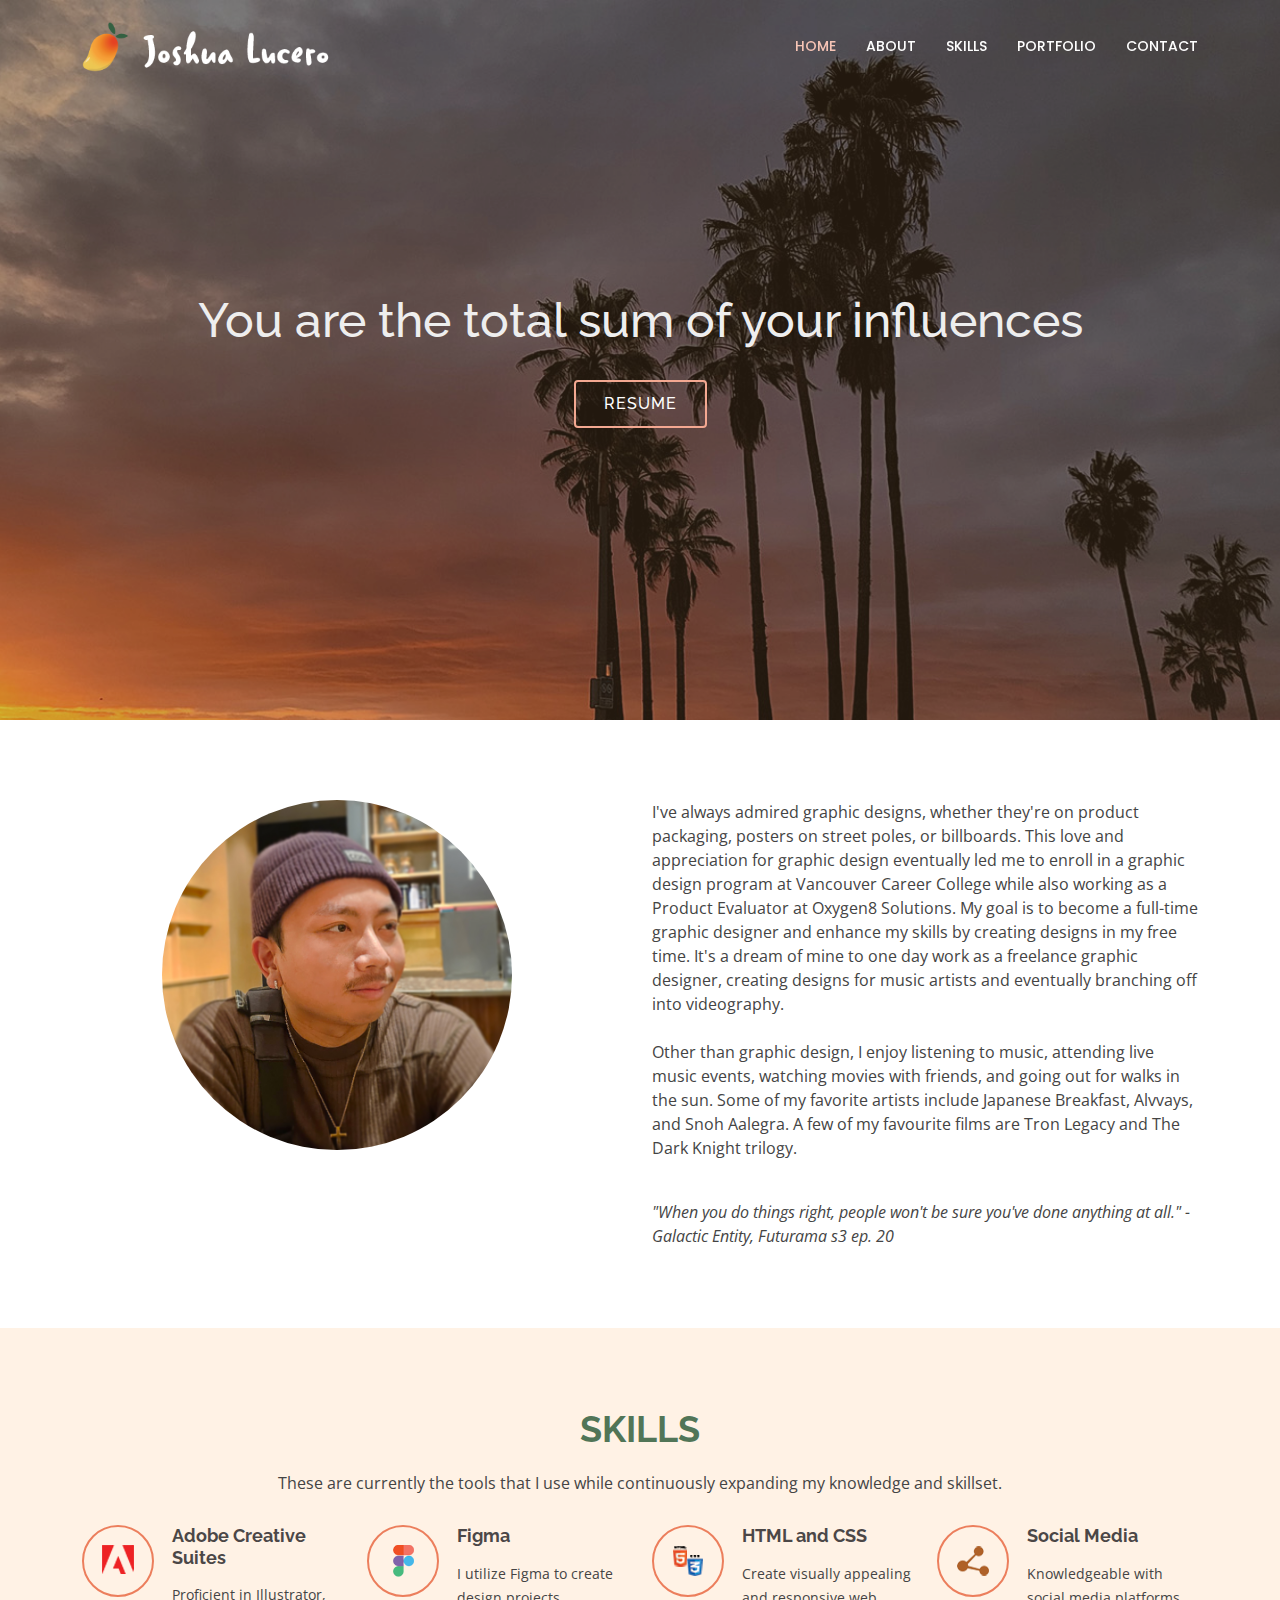
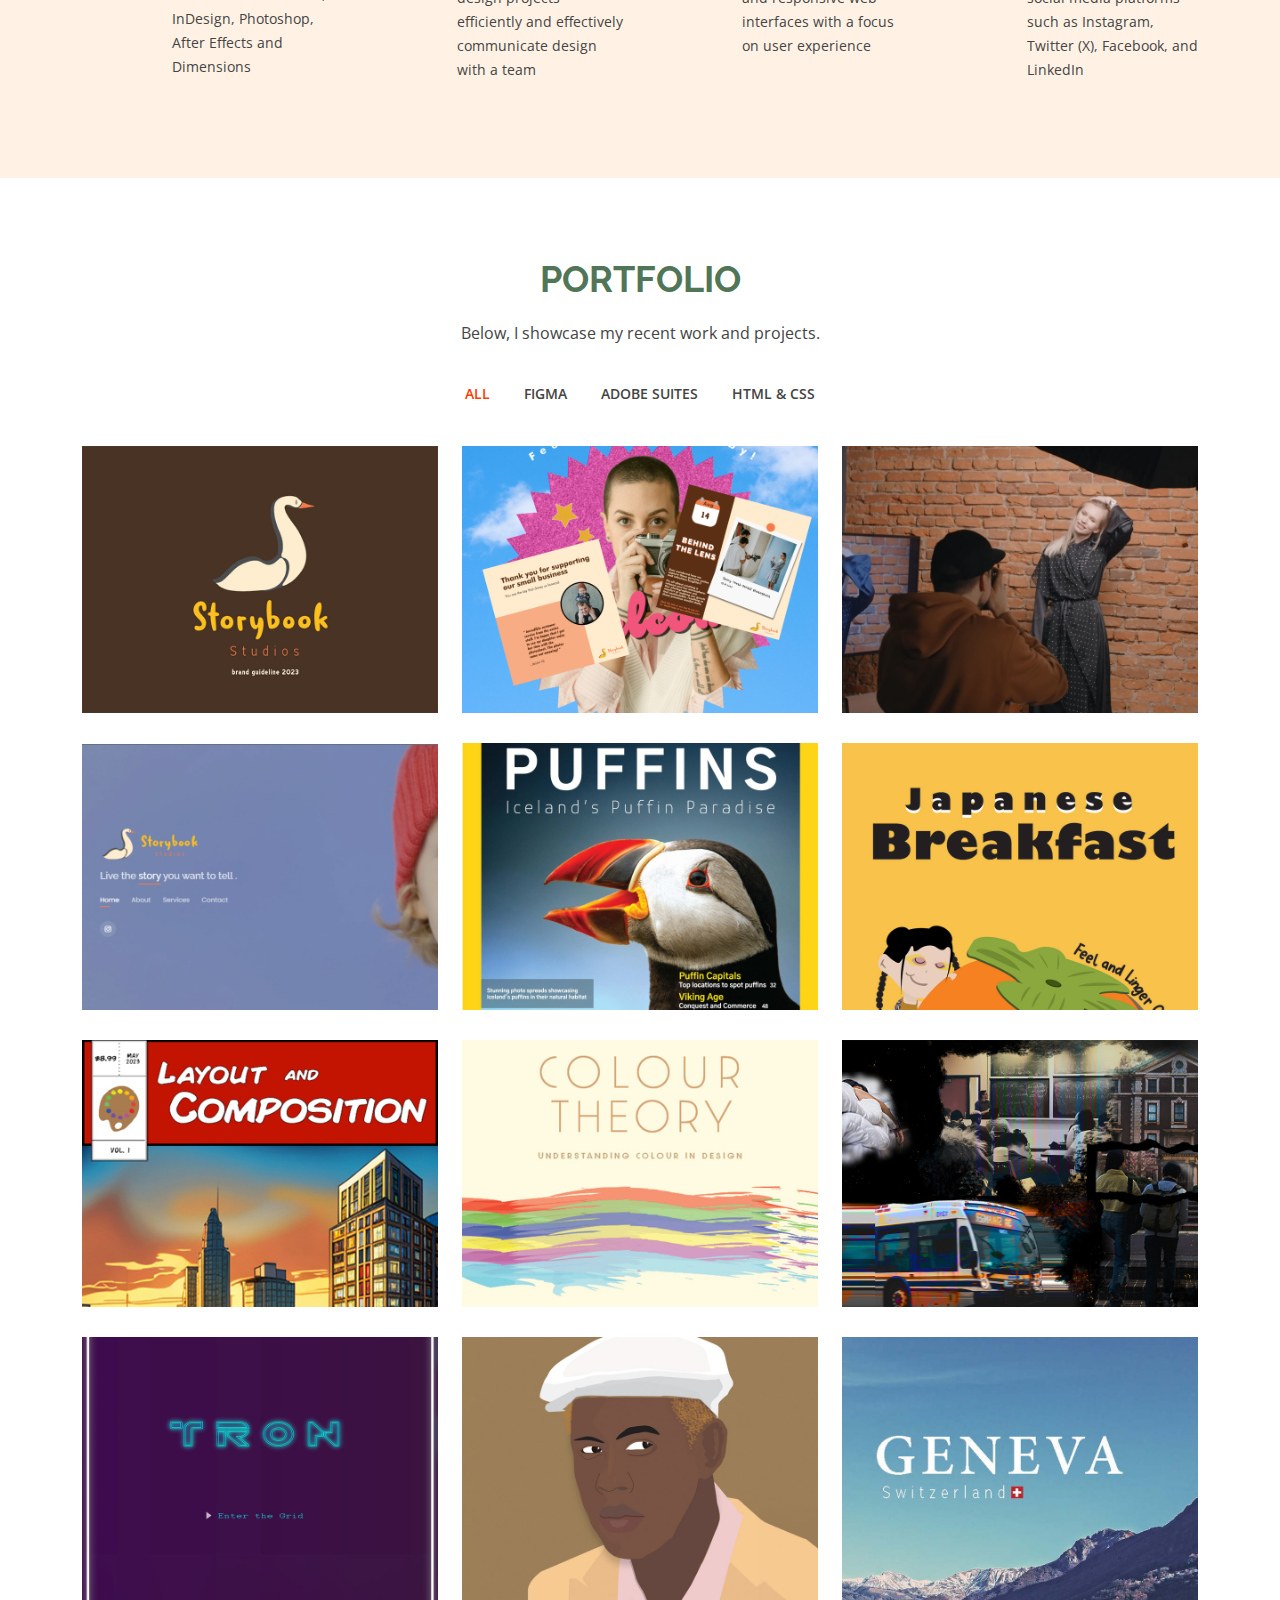
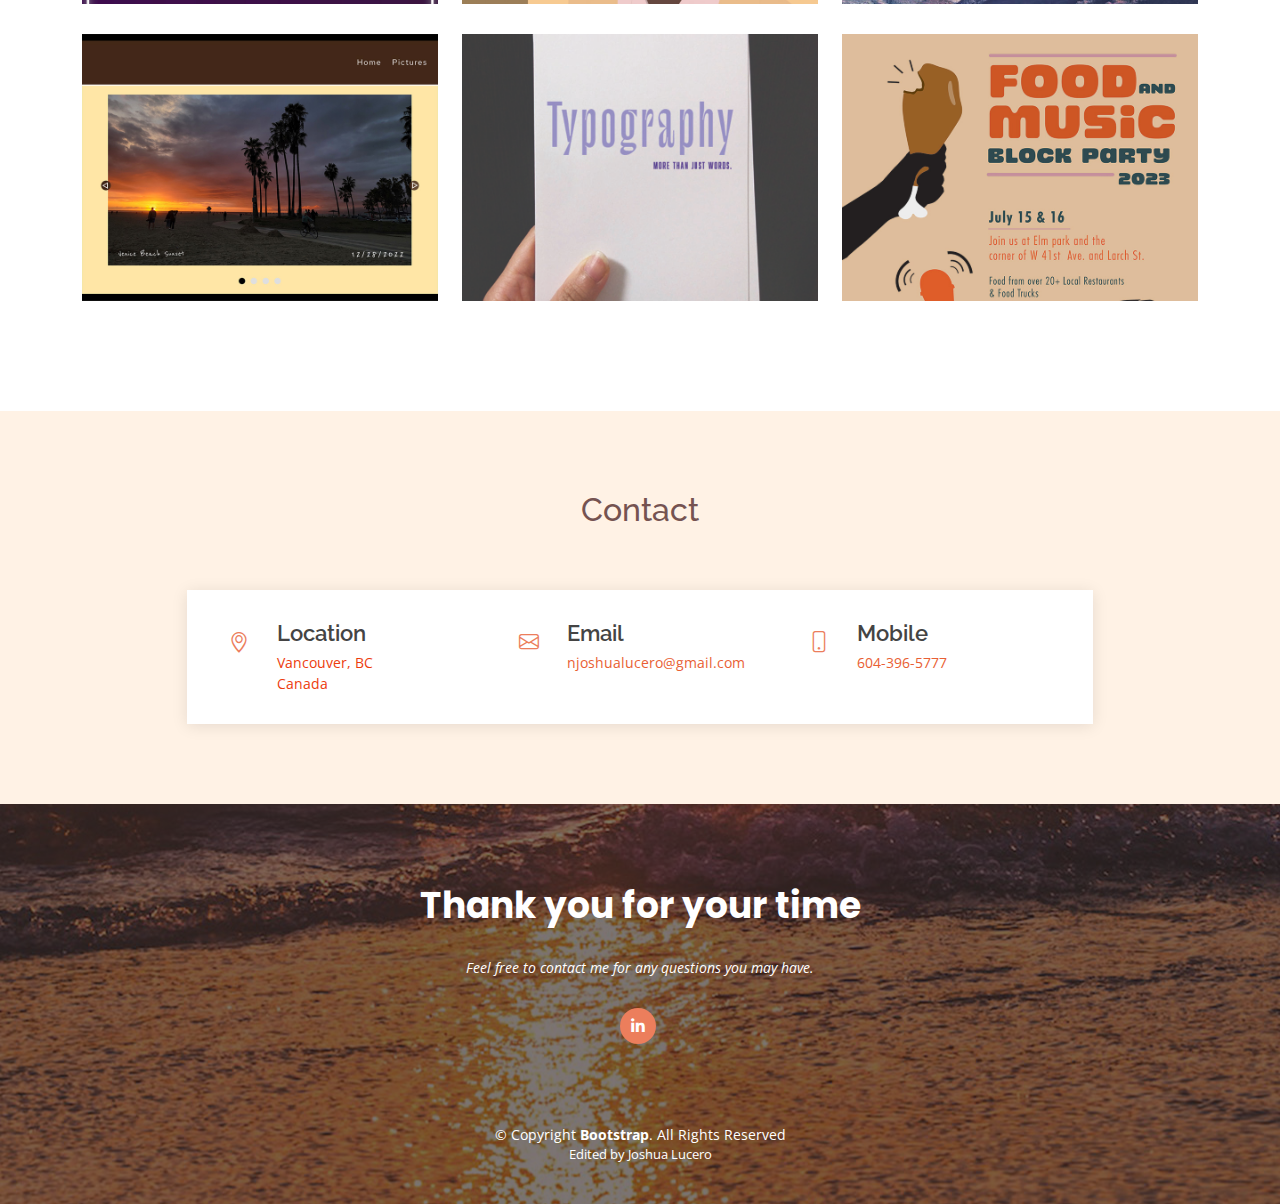
<file: index.html>
<!DOCTYPE html>
<html lang="en">

<head>
  <meta charset="utf-8">
  <meta content="width=device-width, initial-scale=1.0" name="viewport">

  <title>Joshua Lucero Website</title>
  <meta content="" name="description">
  <meta content="" name="keywords">

  <!-- Favicons -->
  <link href="assets/img/mango_favicon.png" rel="icon">
  <link href="assets/img/apple-touch-icon.png" rel="apple-touch-icon">

  <!-- Google Fonts -->
  <link
    href="https://fonts.googleapis.com/css?family=Open+Sans:300,300i,400,400i,600,600i,700,700i|Raleway:300,300i,400,400i,500,500i,600,600i,700,700i|Poppins:300,300i,400,400i,500,500i,600,600i,700,700i"
    rel="stylesheet">

  <!-- Vendor CSS Files -->
  <link href="assets/vendor/bootstrap/css/bootstrap.min.css" rel="stylesheet">
  <link href="assets/vendor/bootstrap-icons/bootstrap-icons.css" rel="stylesheet">
  <link href="assets/vendor/boxicons/css/boxicons.min.css" rel="stylesheet">
  <link href="assets/vendor/glightbox/css/glightbox.min.css" rel="stylesheet">
  <link href="assets/vendor/remixicon/remixicon.css" rel="stylesheet">
  <link href="assets/vendor/swiper/swiper-bundle.min.css" rel="stylesheet">

  <!-- Template Main CSS File -->
  <link href="assets/css/style.css" rel="stylesheet">

  <!-- =======================================================
  * Template Name: Vlava - v4.5.0
  * Template URL: https://bootstrapmade.com/vlava-free-bootstrap-one-page-template/
  * Author: BootstrapMade.com
  * License: https://bootstrapmade.com/license/
  ======================================================== -->
</head>

<body>

  <!-- ======= Header ======= -->
  <header id="header" class="fixed-top d-flex align-items-center header-transparent">
    <div class="container d-flex align-items-center justify-content-between">

      <div class="logo">
        <!-- Uncomment below if you prefer to use an image logo -->
        <a href="index.html"><img src="assets/img/joshua-logo.png" alt="" class="img-fluid"></a>

      </div>

      <nav id="navbar" class="navbar">
        <ul>
          <li><a class="nav-link scrollto active" href="#hero">Home</a></li>
          <li><a class="nav-link scrollto" href="#about">About</a></li>
          <li><a class="nav-link scrollto" href="#services">Skills</a></li>
          <li><a class="nav-link scrollto " href="#portfolio">Portfolio</a></li>
          <li><a class="nav-link scrollto" href="#contact">Contact</a></li>
        </ul>
        <i class="bi bi-list mobile-nav-toggle"></i>
      </nav><!-- .navbar -->

    </div>
  </header><!-- End Header -->

  <!-- ======= Hero Section ======= -->
  <section id="hero">
    <div class="hero-container">
      <h2>You are the total sum of your influences</h2>
      <a href="assets/img/resume.pdf" target="_blank" class="btn-get-started scrollto">RESUME</a>
    </div>
  </section><!-- End Hero -->

  <main id="main">

    <!-- ======= About Section ======= -->
    <section id="about" class="about">
      <div class="container">

        <div class="row content">
          <div class="col-lg-6">
            <div class="image col-lg-5 d-flex align-items-stretch justify-content-center justify-content-lg-start"></div>
          </div>
          <div class="col-lg-6 pt-4 pt-lg-0">
            <p>
              I've always admired graphic designs, whether they're on product packaging, posters on street poles, or
              billboards. This love and appreciation for graphic design eventually led me to enroll in a graphic design
              program at Vancouver Career College while also working as a Product Evaluator at Oxygen8 Solutions. My
              goal is to become a full-time graphic designer and enhance my skills by creating designs in my free time.
              It's a dream of mine to one day work as a freelance graphic designer, creating designs for music artists
              and eventually branching off into videography.
              <br>
              <br>
              Other than graphic design, I enjoy listening to music, attending live music events, watching movies with
              friends, and going out for walks in the sun. Some of my favorite artists include Japanese Breakfast,
              Alvvays, and Snoh Aalegra. A few of my favourite films are Tron Legacy and The Dark Knight trilogy.
            </p>
            <br>
            <p class="fst-italic">
              "When you do things right, people won't be sure you've done anything at all." - Galactic Entity, Futurama
              s3 ep. 20
            </p>
          </div>
        </div>

      </div>
    </section><!-- End About Section -->

    <!-- ======= Services Section ======= -->
    <section id="services" class="services section-bg">
      <div class="container">

        <div class="section-title">
          <h2>Skills</h2>
          <p>These are currently the tools that I use while continuously expanding my knowledge and skillset.</p>
        </div>

        <div class="row">
          <div class="col-lg-3 col-md-6 icon-box">
            <div class="icon"><img src="./assets/img/adobe.png" alt="" style="width:32px;"></div>
            <h4 class="title"><a href="">Adobe Creative Suites</a></h4>
            <p class="description">Proficient in Illustrator, InDesign, Photoshop, After Effects and Dimensions</p>
          </div>
          <div class="col-lg-3 col-md-6 icon-box">
            <div class="icon"><img src="./assets/img/figma.png" alt="" style="width:32px;"></div>
            <h4 class="title"><a href="">Figma</a></h4>
            <p class="description">I utilize Figma to create design projects efficiently and effectively communicate
              design with a team</p>
          </div>
          <div class="col-lg-3 col-md-6 icon-box">
            <div class="icon"><img src="./assets/img/html-css.png" alt="" style="width:32px;"></div>
            <h4 class="title"><a href="">HTML and CSS</a></h4>
            <p class="description">Create visually appealing and responsive web interfaces
              with a focus on user experience</p>
          </div>
          <div class="col-lg-3 col-md-6 icon-box">
            <div class="icon"><img src="./assets/img/share.png" alt="" style="width:32px;"></div>
            <h4 class="title"><a href="">Social Media</a></h4>
            <p class="description">Knowledgeable with social media platforms such as Instagram, Twitter (X), Facebook, and
              LinkedIn</p>
          </div>
          <!-- This is a comment
          <div class="col-lg-4 col-md-6 icon-box">
            <div class="icon"><i class="bi bi-brightness-high"></i></div>
            <h4 class="title"><a href="">Nemo Enim</a></h4>
            <p class="description">At vero eos et accusamus et iusto odio dignissimos ducimus qui blanditiis praesentium
              voluptatum deleniti atque</p>
          </div>
          
          <div class="col-lg-4 col-md-6 icon-box">
            <div class="icon"><i class="bi bi-calendar4-week"></i></div>
            <h4 class="title"><a href="">Eiusmod Tempor</a></h4>
            <p class="description">Et harum quidem rerum facilis est et expedita distinctio. Nam libero tempore, cum
              soluta nobis est eligendi</p>
          </div> -->
        </div>

      </div>
    </section><!-- End Services Section -->


    <!-- ======= Featured Section 
    <section id="featured" class="featured">
      <div class="container">

        <div class="row">
          <div class="col-lg-4 col-md-6 d-flex align-items-stretch mb-5 mb-lg-0">
            <div class="card">
              <img src="assets/img/featured-1.jpg" class="card-img-top" alt="...">
              <div class="card-body">
                <h5 class="card-title"><a href="">Autem sunt earum</a></h5>
                <p class="card-text">Et architecto provident deleniti facere repellat nobis iste. Id facere quia quae
                  dolores dolorem tempore</p>
                <a href="#" class="btn">Explore more</a>
              </div>
            </div>
          </div>
          <div class="col-lg-4 col-md-6 d-flex align-items-stretch mb-5 mb-lg-0">
            <div class="card">
              <img src="assets/img/featured-2.jpg" class="card-img-top" alt="...">
              <div class="card-body">
                <h5 class="card-title"><a href="">Nobis et tempore</a></h5>
                <p class="card-text">Ut quas omnis est. Non et aut tempora dignissimos similique in dignissimos. Sit
                  incidunt et odit iusto</p>
                <a href="#" class="btn">Explore more</a>
              </div>
            </div>
          </div>
          <div class="col-lg-4 col-md-6 d-flex align-items-stretch mb-5 mb-lg-0">
            <div class="card">
              <img src="assets/img/featured-3.jpg" class="card-img-top" alt="...">
              <div class="card-body">
                <h5 class="card-title"><a href="">Facere quia quae dolores</a></h5>
                <p class="card-text">Modi ut et delectus. Modi nobis saepe voluptates nostrum. Sed quod consequatur quia
                  provident dera</p>
                <a href="#" class="btn">Explore more</a>
              </div>
            </div>
          </div>
        </div>

      </div>
    </section> End Featured Section -->

    <!-- ======= Testimonials Section
    <section id="testimonials" class="testimonials">
      <div class="container position-relative">

        <div class="testimonials-slider swiper" data-aos="fade-up" data-aos-delay="100">
          <div class="swiper-wrapper">

            <div class="swiper-slide">
              <div class="testimonial-item">
                <img src="assets/img/testimonials/testimonials-1.jpg" class="testimonial-img" alt="">
                <h3>Saul Goodman</h3>
                <h4>Ceo &amp; Founder</h4>
                <p>
                  <i class="bx bxs-quote-alt-left quote-icon-left"></i>
                  Proin iaculis purus consequat sem cure digni ssim donec porttitora entum suscipit rhoncus. Accusantium
                  quam, ultricies eget id, aliquam eget nibh et. Maecen aliquam, risus at semper.
                  <i class="bx bxs-quote-alt-right quote-icon-right"></i>
                </p>
              </div>
            </div> End testimonial item 

            <div class="swiper-slide">
              <div class="testimonial-item">
                <img src="assets/img/testimonials/testimonials-2.jpg" class="testimonial-img" alt="">
                <h3>Sara Wilsson</h3>
                <h4>Designer</h4>
                <p>
                  <i class="bx bxs-quote-alt-left quote-icon-left"></i>
                  Export tempor illum tamen malis malis eram quae irure esse labore quem cillum quid cillum eram malis
                  quorum velit fore eram velit sunt aliqua noster fugiat irure amet legam anim culpa.
                  <i class="bx bxs-quote-alt-right quote-icon-right"></i>
                </p>
              </div>
            </div> End testimonial item -->

    <!-- <div class="swiper-slide">
              <div class="testimonial-item">
                <img src="assets/img/testimonials/testimonials-3.jpg" class="testimonial-img" alt="">
                <h3>Jena Karlis</h3>
                <h4>Store Owner</h4>
                <p>
                  <i class="bx bxs-quote-alt-left quote-icon-left"></i>
                  Enim nisi quem export duis labore cillum quae magna enim sint quorum nulla quem veniam duis minim
                  tempor labore quem eram duis noster aute amet eram fore quis sint minim.
                  <i class="bx bxs-quote-alt-right quote-icon-right"></i>
                </p>
              </div>
            </div> End testimonial item -->

    <!-- <div class="swiper-slide">
              <div class="testimonial-item">
                <img src="assets/img/testimonials/testimonials-4.jpg" class="testimonial-img" alt="">
                <h3>Matt Brandon</h3>
                <h4>Freelancer</h4>
                <p>
                  <i class="bx bxs-quote-alt-left quote-icon-left"></i>
                  Fugiat enim eram quae cillum dolore dolor amet nulla culpa multos export minim fugiat minim velit
                  minim dolor enim duis veniam ipsum anim magna sunt elit fore quem dolore labore illum veniam.
                  <i class="bx bxs-quote-alt-right quote-icon-right"></i>
                </p>
              </div>
            </div> End testimonial item -->

    <!-- <div class="swiper-slide">
              <div class="testimonial-item">
                <img src="assets/img/testimonials/testimonials-5.jpg" class="testimonial-img" alt="">
                <h3>John Larson</h3>
                <h4>Entrepreneur</h4>
                <p>
                  <i class="bx bxs-quote-alt-left quote-icon-left"></i>
                  Quis quorum aliqua sint quem legam fore sunt eram irure aliqua veniam tempor noster veniam enim culpa
                  labore duis sunt culpa nulla illum cillum fugiat legam esse veniam culpa fore nisi cillum quid.
                  <i class="bx bxs-quote-alt-right quote-icon-right"></i>
                </p>
              </div>
            </div> End testimonial item -->

    </div>
    <div class="swiper-pagination"></div>
    </div>

    </div>
    </section><!-- End Testimonials Section -->

    <!-- ======= Portfolio Section ======= -->
    <section id="portfolio" class="portfolio">
      <div class="container">

        <div class="section-title">
          <h2>Portfolio</h2>
          <p>Below, I showcase my recent work and projects.</p>
        </div>

        <div class="row">
          <div class="col-lg-12 d-flex justify-content-center">
            <ul id="portfolio-flters">
              <li data-filter="*" class="filter-active">All</li>
              <li data-filter=".filter-figma">Figma</li>
              <li data-filter=".filter-adobe">Adobe Suites</li>
              <li data-filter=".filter-web">HTML & CSS</li>
            </ul>
          </div>
        </div>

        <div class="row portfolio-container">

          <div class="col-lg-4 col-md-6 portfolio-item filter-figma">
            <img src="assets/img/portfolio/brand-guideline.jpg" class="img-fluid" alt="">
            <div class="portfolio-info">
              <h4>Brand Guideline</h4>
              <p>Figma</p>
              <a href="assets/img/portfolio/projects/brand-guideline.pdf" target="_blank"><i class="bx bx-plus"></i></a>

            </div>
          </div>

          <div class="col-lg-4 col-md-6 portfolio-item filter-figma">
            <img src="assets/img/portfolio/social-media-posts.jpg" class="img-fluid" alt="">
            <div class="portfolio-info">
              <h4>Social Media Posts</h4>
              <p>Figma</p>
              <a href="assets/img/portfolio/projects/social-media-posts.pdf" target="_blank"><i
                  class="bx bx-plus"></i></a>

            </div>
          </div>

          <div class="col-lg-4 col-md-6 portfolio-item filter-adobe">
            <img src="assets/img/portfolio/promo.jpg" class="img-fluid" alt="">
            <div class="portfolio-info">
              <h4>Promo Video</h4>
              <p>After Effects</p>
              <a href="assets/img/portfolio/projects/storybook-studios-promo.mp4" target="_blank"><i
                  class="bx bx-plus"></i></a>
            </div>
          </div>

          <div class="col-lg-4 col-md-6 portfolio-item filter-web">
            <img src="assets/img/portfolio/website.jpg" class="img-fluid" alt="">
            <div class="portfolio-info">
              <h4>Brand Website</h4>
              <p>HTML & CSS</p>
              <a href="https://njlucero.github.io/sbstudios/" target="_blank"><i class="bx bx-plus"></i></a>
            </div>
          </div>

          <div class="col-lg-4 col-md-6 portfolio-item filter-figma">
            <img src="assets/img/portfolio/mag-cover-thmb.jpg" class="img-fluid" alt="">
            <div class="portfolio-info">
              <h4>Magazine Cover</h4>
              <p>Figma</p>
              <a href="assets/img/portfolio/projects/mag-cover.jpg" target="_blank"><i class="bx bx-plus"></i></a>
            </div>
          </div>

          <div class="col-lg-4 col-md-6 portfolio-item filter-adobe">
            <img src="assets/img/portfolio/il-poster-thmb.jpg" class="img-fluid" alt="">
            <div class="portfolio-info">
              <h4>Event Poster</h4>
              <p>Illustrator</p>
              <a href="assets/img/portfolio/projects/JapaneseBreakfast-fullinfo.jpg" target="_blank"><i
                  class="bx bx-plus"></i></a>
            </div>
          </div>

          <div class="col-lg-4 col-md-6 portfolio-item filter-adobe">
            <img src="assets/img/portfolio/layout-comp.jpg" class="img-fluid" alt="">
            <div class="portfolio-info">
              <h4>Layout and Composition</h4>
              <p>InDesign</p>
              <a href="assets/img/portfolio/projects/layout_and_composition.pdf" target="_blank"><i
                  class="bx bx-plus"></i></a>
            </div>
          </div>

          <div class="col-lg-4 col-md-6 portfolio-item filter-adobe">
            <img src="assets/img/portfolio/colour_theory.jpg" class="img-fluid" alt="">
            <div class="portfolio-info">
              <h4>Colour Theory</h4>
              <p>InDesign</p>
              <a href="assets/img/portfolio/projects/colour_theory.pdf" target="_blank"><i class="bx bx-plus"></i></a>
            </div>
          </div>

          <div class="col-lg-4 col-md-6 portfolio-item filter-adobe">
            <img src="assets/img/portfolio/surrealism.jpg" class="img-fluid" alt="">
            <div class="portfolio-info">
              <h4>Surrealism</h4>
              <p>Photoshop</p>
              <a href="assets/img/portfolio/projects/surrealism.jpg" target="_blank"><i class="bx bx-plus"></i></a>
            </div>
          </div>

          <div class="col-lg-4 col-md-6 portfolio-item filter-adobe">
            <img src="assets/img/portfolio/short-animation.jpg" class="img-fluid" alt="">
            <div class="portfolio-info">
              <h4>Short Animation</h4>
              <p>After Effects</p>
              <a href="assets/img/portfolio/projects/Animation.mp4" target="_blank"><i class="bx bx-plus"></i></a>
            </div>
          </div>

          <div class="col-lg-4 col-md-6 portfolio-item filter-adobe">
            <img src="assets/img/portfolio/portrait.jpg" class="img-fluid" alt="">
            <div class="portfolio-info">
              <h4>Portrait</h4>
              <p>Illustrator</p>
              <a href="assets/img/portfolio/projects/portrait.jpg" target="_blank"><i class="bx bx-plus"></i></a>
            </div>
          </div>

          <div class="col-lg-4 col-md-6 portfolio-item filter-adobe">
            <img src="assets/img/portfolio/geneva-brochure.jpg" class="img-fluid" alt="">
            <div class="portfolio-info">
              <h4>Travel Brochure</h4>
              <p>InDesign</p>
              <a href="assets/img/portfolio/projects/FinalProject_Brochure.pdf" target="_blank"><i
                  class="bx bx-plus"></i></a>
            </div>
          </div>

          <div class="col-lg-4 col-md-6 portfolio-item filter-figma">
            <img src="assets/img/portfolio/carousel-figma.jpg" class="img-fluid" alt="">
            <div class="portfolio-info">
              <h4>Slideshow Prototype</h4>
              <p>Figma</p>
              <a href="https://www.figma.com/proto/d24HR48dIY5PITfrpW1NLz/'You'-Assignment?page-id=0%3A1&type=design&node-id=33-660&viewport=1471%2C374%2C0.19&t=svMGLfSJpGQlP4Lx-1&scaling=min-zoom&mode=design"
                target="_blank"><i class="bx bx-plus"></i></a>
            </div>
          </div>

          <div class="col-lg-4 col-md-6 portfolio-item filter-adobe">
            <img src="assets/img/portfolio/typography.jpg" class="img-fluid" alt="">
            <div class="portfolio-info">
              <h4>Typography</h4>
              <p>InDesign</p>
              <a href="assets/img/portfolio/projects/typography.pdf" target="_blank"><i class="bx bx-plus"></i></a>
            </div>
          </div>


          <div class="col-lg-4 col-md-6 portfolio-item filter-adobe">
            <img src="assets/img/portfolio/eventposter.jpg" class="img-fluid" alt="">
            <div class="portfolio-info">
              <h4>Advertisement</h4>
              <p>Illustrator</p>
              <a href="assets/img/portfolio/projects/eventposter.jpg" target="_blank"><i class="bx bx-plus"></i></a>
            </div>
          </div>

        </div>

      </div>
    </section><!-- End Portfolio Section -->

    <!-- ======= Team Section 
    <section id="team" class="team section-bg">
      <div class="container">

        <div class="section-title">
          <h2>Team</h2>
          <p>Sit sint consectetur velit. Quisquam quos quisquam cupiditate</p>
        </div>

        <div class="row">

          <div class="col-lg-3 col-md-6 d-flex align-items-stretch">
            <div class="member">
              <div class="member-img">
                <img src="assets/img/team/team-1.jpg" class="img-fluid" alt="">
                <div class="social">
                  <a href=""><i class="bi bi-twitter"></i></a>
                  <a href=""><i class="bi bi-facebook"></i></a>
                  <a href=""><i class="bi bi-instagram"></i></a>
                  <a href=""><i class="bi bi-linkedin"></i></a>
                </div>
              </div>
              <div class="member-info">
                <h4>Walter White</h4>
                <span>Chief Executive Officer</span>
              </div>
            </div>
          </div>

          <div class="col-lg-3 col-md-6 d-flex align-items-stretch">
            <div class="member">
              <div class="member-img">
                <img src="assets/img/team/team-2.jpg" class="img-fluid" alt="">
                <div class="social">
                  <a href=""><i class="bi bi-twitter"></i></a>
                  <a href=""><i class="bi bi-facebook"></i></a>
                  <a href=""><i class="bi bi-instagram"></i></a>
                  <a href=""><i class="bi bi-linkedin"></i></a>
                </div>
              </div>
              <div class="member-info">
                <h4>Sarah Jhonson</h4>
                <span>Product Manager</span>
              </div>
            </div>
          </div>

          <div class="col-lg-3 col-md-6 d-flex align-items-stretch">
            <div class="member">
              <div class="member-img">
                <img src="assets/img/team/team-3.jpg" class="img-fluid" alt="">
                <div class="social">
                  <a href=""><i class="bi bi-twitter"></i></a>
                  <a href=""><i class="bi bi-facebook"></i></a>
                  <a href=""><i class="bi bi-instagram"></i></a>
                  <a href=""><i class="bi bi-linkedin"></i></a>
                </div>
              </div>
              <div class="member-info">
                <h4>William Anderson</h4>
                <span>CTO</span>
              </div>
            </div>
          </div>

          <div class="col-lg-3 col-md-6 d-flex align-items-stretch">
            <div class="member">
              <div class="member-img">
                <img src="assets/img/team/team-4.jpg" class="img-fluid" alt="">
                <div class="social">
                  <a href=""><i class="bi bi-twitter"></i></a>
                  <a href=""><i class="bi bi-facebook"></i></a>
                  <a href=""><i class="bi bi-instagram"></i></a>
                  <a href=""><i class="bi bi-linkedin"></i></a>
                </div>
              </div>
              <div class="member-info">
                <h4>Amanda Jepson</h4>
                <span>Accountant</span>
              </div>
            </div>
          </div>

        </div>

      </div>
    </section> End Team Section -->

    <!-- ======= Pricing Section ======= -->
    <!-- End Pricing Section -->

    <!-- ======= Frequently Asked Questions Section 
    <section id="faq" class="faq">
      <div class="container">

        <div class="section-title">
          <h2>Frequently Asked Questions</h2>
        </div>

        <div class="row  d-flex align-items-stretch">

          <div class="col-lg-6 faq-item">
            <i class="bx bx-help-circle"></i>
            <h4>Non consectetur a erat nam at lectus urna duis?</h4>
            <p>
              Feugiat pretium nibh ipsum consequat. Tempus iaculis urna id volutpat lacus laoreet non curabitur gravida.
              Venenatis lectus magna fringilla urna porttitor rhoncus dolor purus non.
            </p>
          </div>

          <div class="col-lg-6 faq-item">
            <i class="bx bx-help-circle"></i>
            <h4>Feugiat scelerisque varius morbi enim nunc faucibus a pellentesque?</h4>
            <p>
              Dolor sit amet consectetur adipiscing elit pellentesque habitant morbi. Id interdum velit laoreet id donec
              ultrices. Fringilla phasellus faucibus scelerisque eleifend donec pretium. Est pellentesque elit
              ullamcorper dignissim.
            </p>
          </div>

          <div class="col-lg-6 faq-item">
            <i class="bx bx-help-circle"></i>
            <h4>Dolor sit amet consectetur adipiscing elit pellentesque habitant morbi?</h4>
            <p>
              Eleifend mi in nulla posuere sollicitudin aliquam ultrices sagittis orci. Faucibus pulvinar elementum
              integer enim. Sem nulla pharetra diam sit amet nisl suscipit. Rutrum tellus pellentesque eu tincidunt.
              Lectus urna duis convallis convallis tellus.
            </p>
          </div>

          <div class="col-lg-6 faq-item">
            <i class="bx bx-help-circle"></i>
            <h4>Ac odio tempor orci dapibus. Aliquam eleifend mi in nulla?</h4>
            <p>
              Dolor sit amet consectetur adipiscing elit pellentesque habitant morbi. Id interdum velit laoreet id donec
              ultrices. Fringilla phasellus faucibus scelerisque eleifend donec pretium. Est pellentesque elit
              ullamcorper dignissim.
            </p>
          </div>

          <div class="col-lg-6 faq-item">
            <i class="bx bx-help-circle"></i>
            <h4>Tempus quam pellentesque nec nam aliquam sem et tortor consequat?</h4>
            <p>
              Molestie a iaculis at erat pellentesque adipiscing commodo. Dignissim suspendisse in est ante in. Nunc vel
              risus commodo viverra maecenas accumsan. Sit amet nisl suscipit adipiscing bibendum est. Purus gravida
              quis blandit turpis cursus in
            </p>
          </div>

          <div class="col-lg-6 faq-item">
            <i class="bx bx-help-circle"></i>
            <h4>Tortor vitae purus faucibus ornare. Varius vel pharetra vel turpis nunc eget lorem dolor?</h4>
            <p>
              Laoreet sit amet cursus sit amet dictum sit amet justo. Mauris vitae ultricies leo integer malesuada nunc
              vel. Tincidunt eget nullam non nisi est sit amet. Turpis nunc eget lorem dolor sed. Ut venenatis tellus in
              metus vulputate eu scelerisque.
            </p>
          </div>

        </div>

      </div>
    </section> End Frequently Asked Questions Section -->

    <!-- ======= Contact Section ======= -->
    <section id="contact" class="contact section-bg">
      <div class="container">

        <div class="section-contact-title">
          <h2>Contact</h2>
        </div>
        <div class="container">
          <div class="row mt-5 justify-content-center">

            <div class="col-lg-10">

              <div class="info-wrap">
                <div class="row">
                  <div class="col-lg-4 info">
                    <i class="bi bi-geo-alt"></i>
                    <h4>Location</h4>
                    <p>Vancouver, BC <br>Canada</p>
                  </div>

                  <div class="col-lg-4 info mt-4 mt-lg-0">
                    <i class="bi bi-envelope"></i>
                    <h4>Email</h4>
                    <p><a href="mailto:njoshualucero@gmail.com">njoshualucero@gmail.com</a> </p>
                  </div>

                  <div class="col-lg-4 info mt-4 mt-lg-0">
                    <i class="bi bi-phone"></i>
                    <h4>Mobile</h4>
                    <p> <a href="tel:6043965777">604-396-5777</a></p>
                  </div>
                </div>
              </div>

            </div>

          </div>
        </div>
    </section><!-- End Contact Section -->

  </main><!-- End #main -->

  <!-- ======= Footer ======= -->
  <footer id="footer">

    <div class="footer-top">

      <div class="container">

        <div class="row  justify-content-center">
          <div class="col-lg-6">
            <h3>Thank you for your time</h3>
            <p>Feel free to contact me for any questions you may have.</p>
          </div>
        </div>

        <div class="social-links">
          <a href="https://ca.linkedin.com/in/neil-lucero-12457426b" target="_blank" class="linkedin"><i
              class="bx bxl-linkedin"></i></a>
        </div>

      </div>
    </div>

    <div class="container footer-bottom clearfix">
      <div class="copyright">
        &copy; Copyright <strong><span>Bootstrap</span></strong>. All Rights Reserved
      </div>
      <div class="credits">
        <!-- All the links in the footer should remain intact. -->
        <!-- You can delete the links only if you purchased the pro version. -->
        <!-- Licensing information: https://bootstrapmade.com/license/ -->
        <!-- Purchase the pro version with working PHP/AJAX contact form: https://bootstrapmade.com/vlava-free-bootstrap-one-page-template/ -->
        Edited by Joshua Lucero
      </div>
    </div>
  </footer><!-- End Footer -->

  <a href="#" class="back-to-top d-flex align-items-center justify-content-center"><i
      class="bi bi-arrow-up-short"></i></a>

  <!-- Vendor JS Files -->
  <script src="assets/vendor/bootstrap/js/bootstrap.bundle.min.js"></script>
  <script src="assets/vendor/glightbox/js/glightbox.min.js"></script>
  <script src="assets/vendor/isotope-layout/isotope.pkgd.min.js"></script>
  <script src="assets/vendor/php-email-form/validate.js"></script>
  <script src="assets/vendor/swiper/swiper-bundle.min.js"></script>

  <!-- Template Main JS File -->
  <script src="assets/js/main.js"></script>

</body>

</html>
</file>
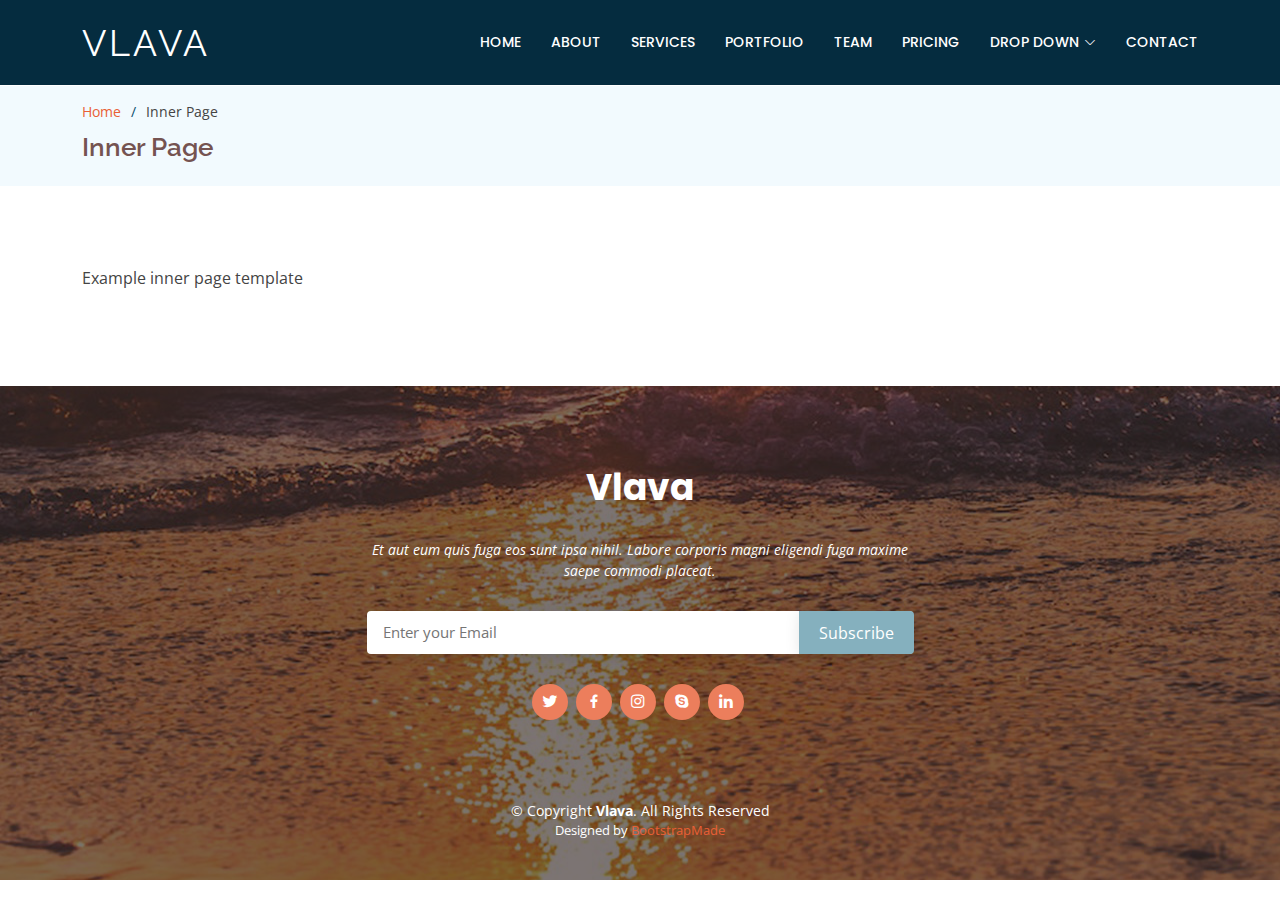
<file: inner-page.html>
<!DOCTYPE html>
<html lang="en">

<head>
  <meta charset="utf-8">
  <meta content="width=device-width, initial-scale=1.0" name="viewport">

  <title>Inner Page - Vlava Bootstrap Template</title>
  <meta content="" name="description">
  <meta content="" name="keywords">

  <!-- Favicons -->
  <link href="assets/img/mango_favicon-01.png" rel="icon">
  <link href="assets/img/apple-touch-icon.png" rel="apple-touch-icon">

  <!-- Google Fonts -->
  <link href="https://fonts.googleapis.com/css?family=Open+Sans:300,300i,400,400i,600,600i,700,700i|Raleway:300,300i,400,400i,500,500i,600,600i,700,700i|Poppins:300,300i,400,400i,500,500i,600,600i,700,700i" rel="stylesheet">

  <!-- Vendor CSS Files -->
  <link href="assets/vendor/bootstrap/css/bootstrap.min.css" rel="stylesheet">
  <link href="assets/vendor/bootstrap-icons/bootstrap-icons.css" rel="stylesheet">
  <link href="assets/vendor/boxicons/css/boxicons.min.css" rel="stylesheet">
  <link href="assets/vendor/glightbox/css/glightbox.min.css" rel="stylesheet">
  <link href="assets/vendor/remixicon/remixicon.css" rel="stylesheet">
  <link href="assets/vendor/swiper/swiper-bundle.min.css" rel="stylesheet">

  <!-- Template Main CSS File -->
  <link href="assets/css/style.css" rel="stylesheet">

  <!-- =======================================================
  * Template Name: Vlava - v4.5.0
  * Template URL: https://bootstrapmade.com/vlava-free-bootstrap-one-page-template/
  * Author: BootstrapMade.com
  * License: https://bootstrapmade.com/license/
  ======================================================== -->
</head>

<body>

  <!-- ======= Header ======= -->
  <header id="header" class="fixed-top d-flex align-items-center ">
    <div class="container d-flex align-items-center justify-content-between">

      <div class="logo">
        <h1><a href="index.html">Vlava</a></h1>
        <!-- Uncomment below if you prefer to use an image logo -->
        <!-- <a href="index.html"><img src="assets/img/logo.png" alt="" class="img-fluid"></a>-->
      </div>

      <nav id="navbar" class="navbar">
        <ul>
          <li><a class="nav-link scrollto " href="./index.html">Home</a></li>
          <li><a class="nav-link scrollto" href="./index.html#about">About</a></li>
          <li><a class="nav-link scrollto" href="#services">Services</a></li>
          <li><a class="nav-link scrollto " href="#portfolio">Portfolio</a></li>
          <li><a class="nav-link scrollto" href="#team">Team</a></li>
          <li><a class="nav-link scrollto" href="#pricing">Pricing</a></li>
          <li class="dropdown"><a href="#"><span>Drop Down</span> <i class="bi bi-chevron-down"></i></a>
            <ul>
              <li><a href="#">Drop Down 1</a></li>
              <li class="dropdown"><a href="#"><span>Deep Drop Down</span> <i class="bi bi-chevron-right"></i></a>
                <ul>
                  <li><a href="#">Deep Drop Down 1</a></li>
                  <li><a href="#">Deep Drop Down 2</a></li>
                  <li><a href="#">Deep Drop Down 3</a></li>
                  <li><a href="#">Deep Drop Down 4</a></li>
                  <li><a href="#">Deep Drop Down 5</a></li>
                </ul>
              </li>
              <li><a href="#">Drop Down 2</a></li>
              <li><a href="#">Drop Down 3</a></li>
              <li><a href="#">Drop Down 4</a></li>
            </ul>
          </li>
          <li><a class="nav-link scrollto" href="#contact">Contact</a></li>
        </ul>
        <i class="bi bi-list mobile-nav-toggle"></i>
      </nav><!-- .navbar -->

    </div>
  </header><!-- End Header -->

  <main id="main">

    <!-- ======= Breadcrumbs ======= -->
    <section id="breadcrumbs" class="breadcrumbs">
      <div class="container">

        <ol>
          <li><a href="index.html">Home</a></li>
          <li>Inner Page</li>
        </ol>
        <h2>Inner Page</h2>

      </div>
    </section><!-- End Breadcrumbs -->

    <section class="inner-page">
      <div class="container">
        <p>
          Example inner page template
        </p>
      </div>
    </section>

  </main><!-- End #main -->

  <!-- ======= Footer ======= -->
  <footer id="footer">

    <div class="footer-top">

      <div class="container">

        <div class="row  justify-content-center">
          <div class="col-lg-6">
            <h3>Vlava</h3>
            <p>Et aut eum quis fuga eos sunt ipsa nihil. Labore corporis magni eligendi fuga maxime saepe commodi placeat.</p>
          </div>
        </div>

        <div class="row footer-newsletter justify-content-center">
          <div class="col-lg-6">
            <form action="" method="post">
              <input type="email" name="email" placeholder="Enter your Email"><input type="submit" value="Subscribe">
            </form>
          </div>
        </div>

        <div class="social-links">
          <a href="#" class="twitter"><i class="bx bxl-twitter"></i></a>
          <a href="#" class="facebook"><i class="bx bxl-facebook"></i></a>
          <a href="#" class="instagram"><i class="bx bxl-instagram"></i></a>
          <a href="#" class="google-plus"><i class="bx bxl-skype"></i></a>
          <a href="#" class="linkedin"><i class="bx bxl-linkedin"></i></a>
        </div>

      </div>
    </div>

    <div class="container footer-bottom clearfix">
      <div class="copyright">
        &copy; Copyright <strong><span>Vlava</span></strong>. All Rights Reserved
      </div>
      <div class="credits">
        <!-- All the links in the footer should remain intact. -->
        <!-- You can delete the links only if you purchased the pro version. -->
        <!-- Licensing information: https://bootstrapmade.com/license/ -->
        <!-- Purchase the pro version with working PHP/AJAX contact form: https://bootstrapmade.com/vlava-free-bootstrap-one-page-template/ -->
        Designed by <a href="https://bootstrapmade.com/">BootstrapMade</a>
      </div>
    </div>
  </footer><!-- End Footer -->

  <a href="#" class="back-to-top d-flex align-items-center justify-content-center"><i class="bi bi-arrow-up-short"></i></a>

  <!-- Vendor JS Files -->
  <script src="assets/vendor/bootstrap/js/bootstrap.bundle.min.js"></script>
  <script src="assets/vendor/glightbox/js/glightbox.min.js"></script>
  <script src="assets/vendor/isotope-layout/isotope.pkgd.min.js"></script>
  <script src="assets/vendor/php-email-form/validate.js"></script>
  <script src="assets/vendor/swiper/swiper-bundle.min.js"></script>

  <!-- Template Main JS File -->
  <script src="assets/js/main.js"></script>

</body>

</html>
</file>
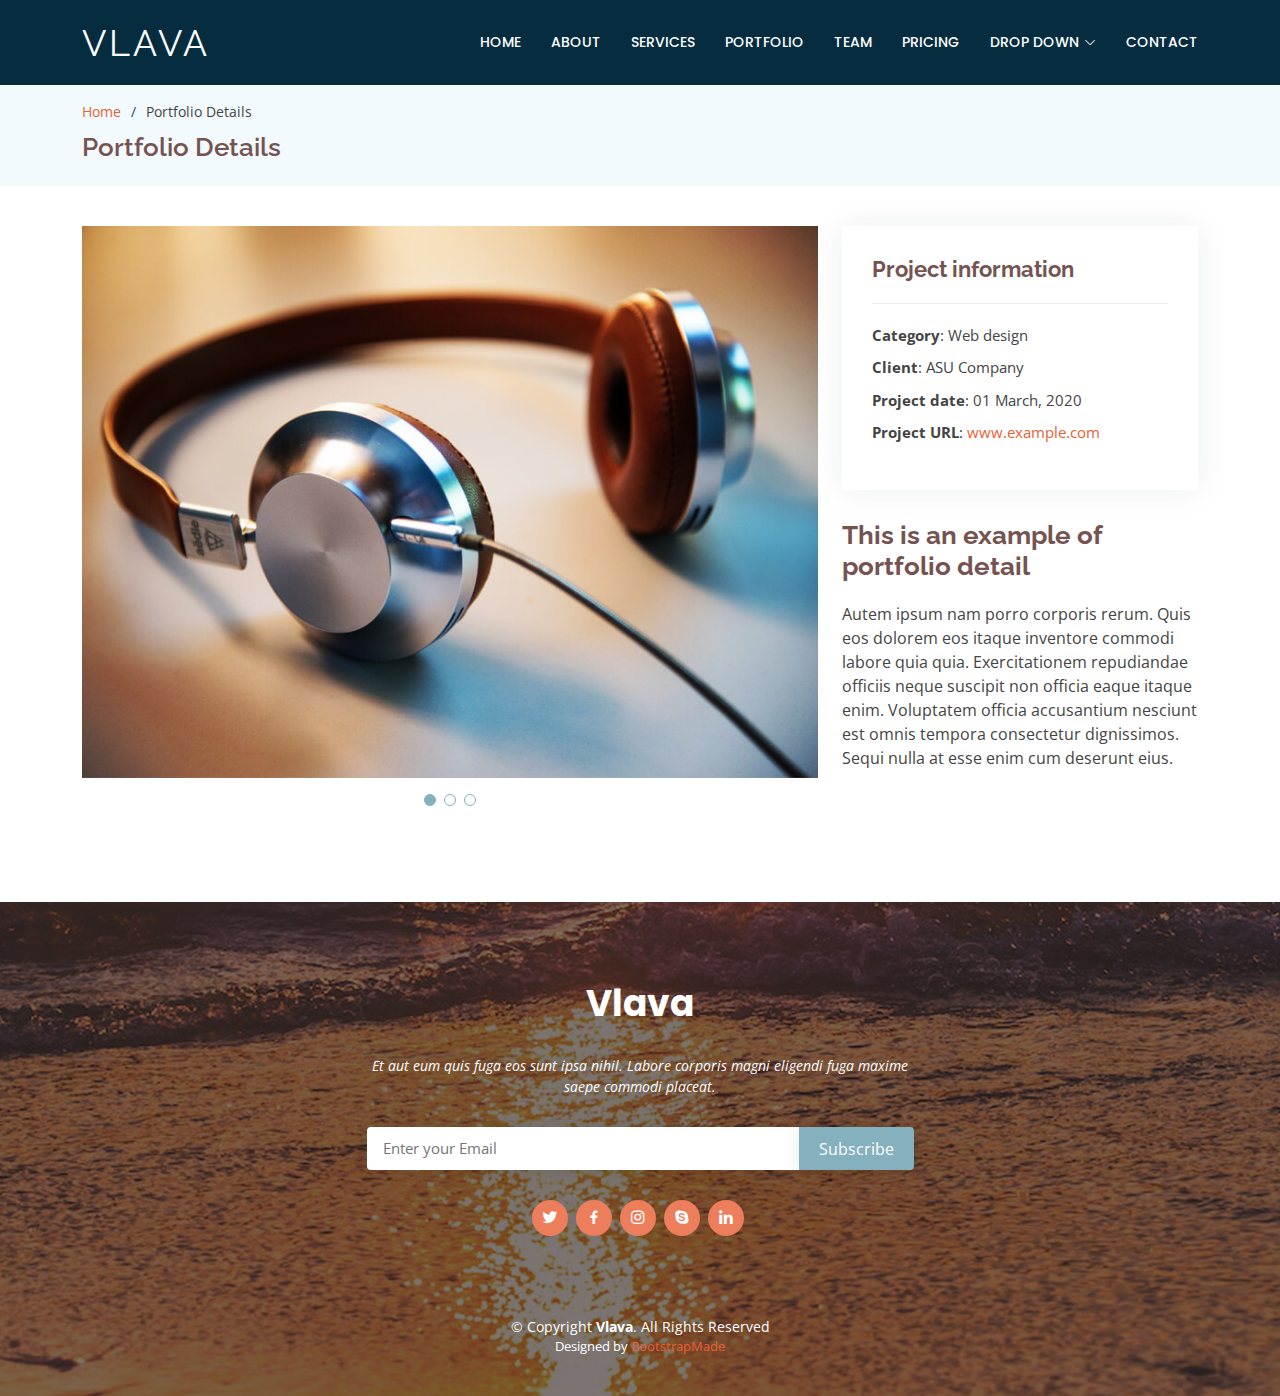
<file: portfolio-details.html>
<!DOCTYPE html>
<html lang="en">

<head>
  <meta charset="utf-8">
  <meta content="width=device-width, initial-scale=1.0" name="viewport">

  <title>Portfolio Details - Vlava Bootstrap Template</title>
  <meta content="" name="description">
  <meta content="" name="keywords">

  <!-- Favicons -->
  <link href="assets/img/mango_favicon-01.png" rel="icon">
  <link href="assets/img/apple-touch-icon.png" rel="apple-touch-icon">

  <!-- Google Fonts -->
  <link href="https://fonts.googleapis.com/css?family=Open+Sans:300,300i,400,400i,600,600i,700,700i|Raleway:300,300i,400,400i,500,500i,600,600i,700,700i|Poppins:300,300i,400,400i,500,500i,600,600i,700,700i" rel="stylesheet">

  <!-- Vendor CSS Files -->
  <link href="assets/vendor/bootstrap/css/bootstrap.min.css" rel="stylesheet">
  <link href="assets/vendor/bootstrap-icons/bootstrap-icons.css" rel="stylesheet">
  <link href="assets/vendor/boxicons/css/boxicons.min.css" rel="stylesheet">
  <link href="assets/vendor/glightbox/css/glightbox.min.css" rel="stylesheet">
  <link href="assets/vendor/remixicon/remixicon.css" rel="stylesheet">
  <link href="assets/vendor/swiper/swiper-bundle.min.css" rel="stylesheet">

  <!-- Template Main CSS File -->
  <link href="assets/css/style.css" rel="stylesheet">

  <!-- =======================================================
  * Template Name: Vlava - v4.5.0
  * Template URL: https://bootstrapmade.com/vlava-free-bootstrap-one-page-template/
  * Author: BootstrapMade.com
  * License: https://bootstrapmade.com/license/
  ======================================================== -->
</head>

<body>

  <!-- ======= Header ======= -->
  <header id="header" class="fixed-top d-flex align-items-center ">
    <div class="container d-flex align-items-center justify-content-between">

      <div class="logo">
        <h1><a href="index.html">Vlava</a></h1>
        <!-- Uncomment below if you prefer to use an image logo -->
        <!-- <a href="index.html"><img src="assets/img/logo.png" alt="" class="img-fluid"></a>-->
      </div>

      <nav id="navbar" class="navbar">
        <ul>
          <li><a class="nav-link scrollto " href="#hero">Home</a></li>
          <li><a class="nav-link scrollto" href="./index.html#about">About</a></li>
          <li><a class="nav-link scrollto" href="#services">Services</a></li>
          <li><a class="nav-link scrollto " href="#portfolio">Portfolio</a></li>
          <li><a class="nav-link scrollto" href="#team">Team</a></li>
          <li><a class="nav-link scrollto" href="#pricing">Pricing</a></li>
          <li class="dropdown"><a href="#"><span>Drop Down</span> <i class="bi bi-chevron-down"></i></a>
            <ul>
              <li><a href="#">Drop Down 1</a></li>
              <li class="dropdown"><a href="#"><span>Deep Drop Down</span> <i class="bi bi-chevron-right"></i></a>
                <ul>
                  <li><a href="#">Deep Drop Down 1</a></li>
                  <li><a href="#">Deep Drop Down 2</a></li>
                  <li><a href="#">Deep Drop Down 3</a></li>
                  <li><a href="#">Deep Drop Down 4</a></li>
                  <li><a href="#">Deep Drop Down 5</a></li>
                </ul>
              </li>
              <li><a href="#">Drop Down 2</a></li>
              <li><a href="#">Drop Down 3</a></li>
              <li><a href="#">Drop Down 4</a></li>
            </ul>
          </li>
          <li><a class="nav-link scrollto" href="#contact">Contact</a></li>
        </ul>
        <i class="bi bi-list mobile-nav-toggle"></i>
      </nav><!-- .navbar -->

    </div>
  </header><!-- End Header -->

  <main id="main">

    <!-- ======= Breadcrumbs ======= -->
    <section id="breadcrumbs" class="breadcrumbs">
      <div class="container">

        <ol>
          <li><a href="index.html">Home</a></li>
          <li>Portfolio Details</li>
        </ol>
        <h2>Portfolio Details</h2>

      </div>
    </section><!-- End Breadcrumbs -->

    <!-- ======= Portfolio Details Section ======= -->
    <section id="portfolio-details" class="portfolio-details">
      <div class="container">

        <div class="row gy-4">

          <div class="col-lg-8">
            <div class="portfolio-details-slider swiper">
              <div class="swiper-wrapper align-items-center">

                <div class="swiper-slide">
                  <img src="assets/img/portfolio/portfolio-1.jpg" alt="">
                </div>

                <div class="swiper-slide">
                  <img src="assets/img/portfolio/portfolio-2.jpg" alt="">
                </div>

                <div class="swiper-slide">
                  <img src="assets/img/portfolio/portfolio-3.jpg" alt="">
                </div>

              </div>
              <div class="swiper-pagination"></div>
            </div>
          </div>

          <div class="col-lg-4">
            <div class="portfolio-info">
              <h3>Project information</h3>
              <ul>
                <li><strong>Category</strong>: Web design</li>
                <li><strong>Client</strong>: ASU Company</li>
                <li><strong>Project date</strong>: 01 March, 2020</li>
                <li><strong>Project URL</strong>: <a href="#">www.example.com</a></li>
              </ul>
            </div>
            <div class="portfolio-description">
              <h2>This is an example of portfolio detail</h2>
              <p>
                Autem ipsum nam porro corporis rerum. Quis eos dolorem eos itaque inventore commodi labore quia quia. Exercitationem repudiandae officiis neque suscipit non officia eaque itaque enim. Voluptatem officia accusantium nesciunt est omnis tempora consectetur dignissimos. Sequi nulla at esse enim cum deserunt eius.
              </p>
            </div>
          </div>

        </div>

      </div>
    </section><!-- End Portfolio Details Section -->

  </main><!-- End #main -->

  <!-- ======= Footer ======= -->
  <footer id="footer">

    <div class="footer-top">

      <div class="container">

        <div class="row  justify-content-center">
          <div class="col-lg-6">
            <h3>Vlava</h3>
            <p>Et aut eum quis fuga eos sunt ipsa nihil. Labore corporis magni eligendi fuga maxime saepe commodi placeat.</p>
          </div>
        </div>

        <div class="row footer-newsletter justify-content-center">
          <div class="col-lg-6">
            <form action="" method="post">
              <input type="email" name="email" placeholder="Enter your Email"><input type="submit" value="Subscribe">
            </form>
          </div>
        </div>

        <div class="social-links">
          <a href="#" class="twitter"><i class="bx bxl-twitter"></i></a>
          <a href="#" class="facebook"><i class="bx bxl-facebook"></i></a>
          <a href="#" class="instagram"><i class="bx bxl-instagram"></i></a>
          <a href="#" class="google-plus"><i class="bx bxl-skype"></i></a>
          <a href="#" class="linkedin"><i class="bx bxl-linkedin"></i></a>
        </div>

      </div>
    </div>

    <div class="container footer-bottom clearfix">
      <div class="copyright">
        &copy; Copyright <strong><span>Vlava</span></strong>. All Rights Reserved
      </div>
      <div class="credits">
        <!-- All the links in the footer should remain intact. -->
        <!-- You can delete the links only if you purchased the pro version. -->
        <!-- Licensing information: https://bootstrapmade.com/license/ -->
        <!-- Purchase the pro version with working PHP/AJAX contact form: https://bootstrapmade.com/vlava-free-bootstrap-one-page-template/ -->
        Designed by <a href="https://bootstrapmade.com/">BootstrapMade</a>
      </div>
    </div>
  </footer><!-- End Footer -->

  <a href="#" class="back-to-top d-flex align-items-center justify-content-center"><i class="bi bi-arrow-up-short"></i></a>

  <!-- Vendor JS Files -->
  <script src="assets/vendor/bootstrap/js/bootstrap.bundle.min.js"></script>
  <script src="assets/vendor/glightbox/js/glightbox.min.js"></script>
  <script src="assets/vendor/isotope-layout/isotope.pkgd.min.js"></script>
  <script src="assets/vendor/php-email-form/validate.js"></script>
  <script src="assets/vendor/swiper/swiper-bundle.min.js"></script>

  <!-- Template Main JS File -->
  <script src="assets/js/main.js"></script>

</body>

</html>
</file>
<file: assets/css/style.css>
/**
* Template Name: Vlava - v4.5.0
* Template URL: https://bootstrapmade.com/vlava-free-bootstrap-one-page-template/
* Author: BootstrapMade.com
* License: https://bootstrapmade.com/license/
*/

/*--------------------------------------------------------------
# General
--------------------------------------------------------------*/
body {
  font-family: "Open Sans", sans-serif;
  color: #444444;
}

a {
  color: #E95F35;
  text-decoration: none;
}

a:hover {
  color: #F7C5B6;
  text-decoration: none;
}

h1, h2, h3, h4, h5, h6 {
  font-family: "Raleway", sans-serif;
  color: #755351;
}

/*--------------------------------------------------------------
# Back to top button
--------------------------------------------------------------*/
.back-to-top {
  position: fixed;
  visibility: hidden;
  opacity: 0;
  right: 15px;
  bottom: 15px;
  z-index: 996;
  background: #E95F35;
  width: 40px;
  height: 40px;
  border-radius: 4px;
  transition: all 0.4s;
}
.back-to-top i {
  font-size: 28px;
  color: #fff;
  line-height: 0;
}
.back-to-top:hover {
  background: #F7C5B6;
  color: #fff;
}
.back-to-top.active {
  visibility: visible;
  opacity: 1;
}

/*--------------------------------------------------------------
# Header
--------------------------------------------------------------*/
#header {
  z-index: 997;
  transition: all 0.5s;
  background: #052c3f;
  padding: 22px 0;
}
#header.header-transparent {
  background: none;
}
#header.header-scrolled {
  background: rgba(233, 95, 53, 0.9);
  padding: 12px 0;
}
#header .logo h1 {
  font-size: 36px;
  margin: 0;
  padding: 0;
  line-height: 1;
  font-weight: 400;
  letter-spacing: 3px;
  text-transform: uppercase;
}

#header .logo h1 a, #header .logo h1 a:hover {
  color: #fff;
  text-decoration: none;
}
#header .logo img {
  padding: 0;
  margin: 0;
  max-height: 50px;
}
@media (max-width: 768px) {
  #header .logo h1 {
    font-size: 28px;
  }
}

/*--------------------------------------------------------------
# Navigation Menu
--------------------------------------------------------------*/
/**
* Desktop Navigation 
*/
.navbar {
  padding: 0;
}
.navbar ul {
  margin: 0;
  padding: 0;
  display: flex;
  list-style: none;
  align-items: center;
}
.navbar li {
  position: relative;
}
.navbar a, .navbar a:focus {
  display: flex;
  align-items: center;
  justify-content: space-between;
  padding: 10px 0 10px 30px;
  font-family: "Poppins", sans-serif;
  font-size: 14px;
  font-weight: 500;
  color: #fff;
  white-space: nowrap;
  text-transform: uppercase;
  transition: 0.3s;
}
.navbar a i, .navbar a:focus i {
  font-size: 12px;
  line-height: 0;
  margin-left: 5px;
}
.navbar a:hover, .navbar .active, .navbar .active:focus, .navbar li:hover > a {
  color: #F7C5B6;
}
.navbar .dropdown ul {
  display: block;
  position: absolute;
  left: 14px;
  top: calc(100% + 30px);
  margin: 0;
  padding: 10px 0;
  z-index: 99;
  opacity: 0;
  visibility: hidden;
  background: #fff;
  box-shadow: 0px 0px 30px rgba(127, 137, 161, 0.25);
  transition: 0.3s;
}
.navbar .dropdown ul li {
  min-width: 200px;
}
.navbar .dropdown ul a {
  padding: 10px 20px;
  font-size: 14px;
  text-transform: none;
  font-weight: 500;
  color: #3b626f;
}
.navbar .dropdown ul a i {
  font-size: 12px;
}
.navbar .dropdown ul a:hover, .navbar .dropdown ul .active:hover, .navbar .dropdown ul li:hover > a {
  color: #85b0be;
}
.navbar .dropdown:hover > ul {
  opacity: 1;
  top: 100%;
  visibility: visible;
}
.navbar .dropdown .dropdown ul {
  top: 0;
  left: calc(100% - 30px);
  visibility: hidden;
}
.navbar .dropdown .dropdown:hover > ul {
  opacity: 1;
  top: 0;
  left: 100%;
  visibility: visible;
}
@media (max-width: 1366px) {
  .navbar .dropdown .dropdown ul {
    left: -90%;
  }
  .navbar .dropdown .dropdown:hover > ul {
    left: -100%;
  }
}

/**
* Mobile Navigation 
*/
.mobile-nav-toggle {
  color: #fff;
  font-size: 28px;
  cursor: pointer;
  display: none;
  line-height: 0;
  transition: 0.5s;
}

@media (max-width: 991px) {
  .mobile-nav-toggle {
    display: block;
  }

  .navbar ul {
    display: none;
  }
}
.navbar-mobile {
  position: fixed;
  overflow: hidden;
  top: 0;
  right: 0;
  left: 0;
  bottom: 0;
  background: rgba(68, 68, 68, 0.9);
  transition: 0.3s;
  z-index: 999;
}
.navbar-mobile .mobile-nav-toggle {
  position: absolute;
  top: 15px;
  right: 15px;
}
.navbar-mobile ul {
  display: block;
  position: absolute;
  top: 55px;
  right: 15px;
  bottom: 15px;
  left: 15px;
  padding: 10px 0;
  background-color: #fff;
  overflow-y: auto;
  transition: 0.3s;
}
.navbar-mobile a, .navbar-mobile a:focus {
  padding: 10px 20px;
  font-size: 15px;
  color: #444444;
}
.navbar-mobile a:hover, .navbar-mobile .active, .navbar-mobile li:hover > a {
  color: #ff3c00;
}
.navbar-mobile .getstarted, .navbar-mobile .getstarted:focus {
  margin: 15px;
}
.navbar-mobile .dropdown ul {
  position: static;
  display: none;
  margin: 10px 20px;
  padding: 10px 0;
  z-index: 99;
  opacity: 1;
  visibility: visible;
  background: #fff;
  box-shadow: 0px 0px 30px rgba(127, 137, 161, 0.25);
}
.navbar-mobile .dropdown ul li {
  min-width: 200px;
}
.navbar-mobile .dropdown ul a {
  padding: 10px 20px;
}
.navbar-mobile .dropdown ul a i {
  font-size: 12px;
}
.navbar-mobile .dropdown ul a:hover, .navbar-mobile .dropdown ul .active:hover, .navbar-mobile .dropdown ul li:hover > a {
  color: #85b0be;
}
.navbar-mobile .dropdown > .dropdown-active {
  display: block;
}

/*--------------------------------------------------------------
# Hero Section
--------------------------------------------------------------*/
#hero {
  width: 100%;
  height: 80vh;
  background: url("../img/beach-bg.jpg") top center;
  background-size: cover;
  position: relative;
}
#hero:before {
  content: "";
  background: rgba(114, 79, 46, 0.3);
  position: absolute;
  bottom: 0;
  top: 0;
  left: 0;
  right: 0;
}
#hero .hero-container {
  position: absolute;
  bottom: 0;
  top: 0;
  left: 0;
  right: 0;
  display: flex;
  justify-content: center;
  align-items: center;
  flex-direction: column;
  text-align: center;
  padding: 0 15px;
}
#hero h1 {
  margin: 0 0 15px 0;
  font-size: 48px;
  font-weight: 700;
  line-height: 56px;
  text-transform: uppercase;
  color: #fff;
}
#hero h2 {
  color: #eee;
  margin-bottom: 30px;
  font-size: 3rem;
}
#hero .btn-get-started {
  font-family: "Raleway", sans-serif;
  text-transform: uppercase;
  font-weight: 500;
  font-size: 16px;
  letter-spacing: 1px;
  display: inline-block;
  padding: 10px 28px;
  border-radius: 4px;
  transition: 0.5s;
  border: 2px solid #F3A891;
  color: #fff;
}
#hero .btn-get-started:hover {
  background: #F3A891;
  border: 2px solid #F3A891;
}
@media (min-width: 1024px) {
  #hero {
    background-attachment: fixed;
  }
}
@media (max-width: 768px) {
  #hero h1 {
    font-size: 28px;
    line-height: 36px;
  }
  #hero h2 {
    font-size: 18px;
    line-height: 24px;
    margin-bottom: 30px;
  }
}

/*--------------------------------------------------------------
# Sections General
--------------------------------------------------------------*/
section {
  padding: 80px 0;
  overflow: hidden;
}

.section-bg {
  background: rgba(255, 123, 0, 0.1);
}

.section-title {
  text-align: center;
  padding-bottom: 30px;
}
.section-contact-title {
  text-align: center;
  padding-bottom: 5px;
}

.section-title h2 {
  font-size: 36px;
  font-weight: 700;
  text-transform: uppercase;
  margin-bottom: 20px;
  padding-bottom: 0;
  color: #517557;
}
.section-title p {
  margin-bottom: 0;
}

/*--------------------------------------------------------------
# About
--------------------------------------------------------------*/
.about .content h2 {
  font-weight: 700;
  font-size: 48px;
  line-height: 60px;
  margin-bottom: 20px;
  /* text-transform: uppercase; */
  color: #517557;
}

.about .image {
  background: url(../img/myself2.jpg) center center no-repeat;
  background-size: cover;
  height: 350px;
  width: 350px;
  margin-left: 5rem;
  border-radius:50%;
 
}
.about .content h3 {
  font-weight: 500;
  line-height: 32px;
  font-size: 24px;
  color:#517557;
}
.about .content ul {
  list-style: none;
  padding: 0;
}
.about .content ul li {
  padding: 10px 0 0 28px;
  position: relative;
}
.about .content ul i {
  left: 0;
  top: 7px;
  position: absolute;
  font-size: 20px;
  color: #85b0be;
}
.about .content p:last-child {
  margin-bottom: 0;
}

/*--------------------------------------------------------------
# Services
--------------------------------------------------------------*/
.services {
  padding-bottom: 40px;
}
.services .icon-box {
  margin-bottom: 40px;
}
.services .icon {
  float: left;
  display: flex;
  align-items: center;
  justify-content: center;
  width: 72px;
  height: 72px;
  border-radius: 50%;
  transition: 0.5s;
  border: 2px solid #ec7e5c;
}
.services .icon i {
  color: #649aac;
  font-size: 24px;
  line-height: 0;
}
.services .title {
  margin-left: 90px;
  font-weight: 700;
  margin-bottom: 15px;
  font-size: 18px;
}
.services .title a {
  color: #4b4747;
  transition: 0.3s;
}
.services .description {
  margin-left: 90px;
  line-height: 24px;
  font-size: 14px;
}
.services .icon-box:hover .icon {
  background: #ec7e5c;
}
.services .icon-box:hover .icon i {
  color: #fff;
}
.services .icon-box:hover .title a {
  color: #e8592f;
}ec7e5c

/*--------------------------------------------------------------
# Featured
--------------------------------------------------------------*/
.featured img {
  border-radius: 0;
}
.featured .card {
  border: 0;
  text-align: ceneter;
}
.featured .card-body {
  -moz-text-align-last: center;
  text-align-last: center;
}
.featured .card-title a {
  font-weight: 600;
  font-size: 18px;
  color: #052c3f;
}
.featured .btn {
  border-radius: 4px;
  padding: 4px 30px 6px 30px;
  border: 2px solid #85b0be;
  color: #85b0be;
  font-weight: 500;
}
.featured .btn:hover {
  background-color: #85b0be;
  color: #fff;
}

/*--------------------------------------------------------------
# Testimonials
--------------------------------------------------------------*/
.testimonials {
  padding: 80px 0;
  background: url("../img/testimonials-bg.jpg") no-repeat;
  background-position: center center;
  background-size: cover;
  position: relative;
}
.testimonials::before {
  content: "";
  position: absolute;
  left: 0;
  right: 0;
  top: 0;
  bottom: 0;
  background: rgba(0, 0, 0, 0.7);
}
.testimonials .section-header {
  margin-bottom: 40px;
}
.testimonials .testimonials-carousel, .testimonials .testimonials-slider {
  overflow: hidden;
}
.testimonials .testimonial-item {
  text-align: center;
  color: #fff;
}
.testimonials .testimonial-item .testimonial-img {
  width: 100px;
  border-radius: 50%;
  border: 6px solid rgba(255, 255, 255, 0.15);
  margin: 0 auto;
}
.testimonials .testimonial-item h3 {
  font-size: 20px;
  font-weight: bold;
  margin: 10px 0 5px 0;
  color: #fff;
}
.testimonials .testimonial-item h4 {
  font-size: 14px;
  color: #ddd;
  margin: 0 0 15px 0;
}
.testimonials .testimonial-item .quote-icon-left, .testimonials .testimonial-item .quote-icon-right {
  color: rgba(255, 255, 255, 0.4);
  font-size: 26px;
}
.testimonials .testimonial-item .quote-icon-left {
  display: inline-block;
  left: -5px;
  position: relative;
}
.testimonials .testimonial-item .quote-icon-right {
  display: inline-block;
  right: -5px;
  position: relative;
  top: 10px;
}
.testimonials .testimonial-item p {
  font-style: italic;
  margin: 0 auto 15px auto;
  color: #eee;
}
.testimonials .swiper-pagination {
  margin-top: 20px;
  position: relative;
}
.testimonials .swiper-pagination .swiper-pagination-bullet {
  width: 12px;
  height: 12px;
  background-color: rgba(255, 255, 255, 0.5);
  opacity: 1;
}
.testimonials .swiper-pagination .swiper-pagination-bullet-active {
  background-color: #85b0be;
}
@media (min-width: 992px) {
  .testimonials .testimonial-item p {
    width: 80%;
  }
}

/*--------------------------------------------------------------
# Portfolio
--------------------------------------------------------------*/
.portfolio #portfolio-flters li {
  cursor: pointer;
  display: inline-block;
  padding: 10px 15px 8px 15px;
  font-size: 14px;
  font-weight: 600;
  line-height: 1;
  text-transform: uppercase;
  color: #444444;
  margin-bottom: 10px;
  transition: all 0.3s ease-in-out;
}

.portfolio #portfolio-flters {
  padding: 0;
  margin: 0 auto 25px auto;
  list-style: none;
  text-align: center;
  background: white;
  border-radius: 50px;
  padding: 2px 15px;
}
.portfolio #portfolio-flters li {
  cursor: pointer;
  display: inline-block;
  padding: 10px 15px 8px 15px;
  font-size: 14px;
  font-weight: 600;
  line-height: 1;
  text-transform: uppercase;
  color: #444444;
  margin-bottom: 10px;
  transition: all 0.3s ease-in-out;
}
.portfolio #portfolio-flters li:hover, .portfolio #portfolio-flters li.filter-active {
  color: #ff3c00;
}
.portfolio #portfolio-flters li:last-child {
  margin-right: 0;
}
.portfolio .portfolio-item {
  margin-bottom: 30px;
}
.portfolio .portfolio-item .portfolio-info {
  opacity: 0;
  position: absolute;
  left: 30px;
  right: 30px;
  bottom: 0;
  z-index: 3;
  transition: all ease-in-out 0.3s;
  background: rgba(255, 255, 255, 0.9);
  padding: 15px;
}
.portfolio .portfolio-item .portfolio-info h4 {
  font-size: 18px;
  color: #fff;
  font-weight: 600;
  color: #CA4016;
}
.portfolio .portfolio-item .portfolio-info p {
  color: #6E230C;
  font-size: 14px;
  margin-bottom: 0;
}
.portfolio .portfolio-item .portfolio-info .preview-link, .portfolio .portfolio-item .portfolio-info .details-link {
  position: absolute;
  right: 40px;
  font-size: 24px;
  top: calc(50% - 18px);
  color: #094d6e;
}
.portfolio .portfolio-item .portfolio-info .preview-link:hover, .portfolio .portfolio-item .portfolio-info .details-link:hover {
  color: #85b0be;
}
.portfolio .portfolio-item .portfolio-info .details-link {
  right: 10px;
}
.portfolio .portfolio-item .portfolio-links {
  opacity: 0;
  left: 0;
  right: 0;
  text-align: center;
  z-index: 3;
  position: absolute;
  transition: all ease-in-out 0.3s;
}
.portfolio .portfolio-item .portfolio-links a {
  color: #fff;
  margin: 0 2px;
  font-size: 28px;
  display: inline-block;
  transition: 0.3s;
}
.portfolio .portfolio-item .portfolio-links a:hover {
  color: #c8dbe1;
}
.portfolio .portfolio-item:hover .portfolio-info {
  opacity: 1;
  bottom: 20px;
}

/*--------------------------------------------------------------
# Portfolio Details
--------------------------------------------------------------*/
.portfolio-details {
  padding-top: 40px;
}
.portfolio-details .portfolio-details-slider img {
  width: 100%;
}
.portfolio-details .portfolio-details-slider .swiper-pagination {
  margin-top: 20px;
  position: relative;
}
.portfolio-details .portfolio-details-slider .swiper-pagination .swiper-pagination-bullet {
  width: 12px;
  height: 12px;
  background-color: #fff;
  opacity: 1;
  border: 1px solid #85b0be;
}
.portfolio-details .portfolio-details-slider .swiper-pagination .swiper-pagination-bullet-active {
  background-color: #85b0be;
}
.portfolio-details .portfolio-info {
  padding: 30px;
  box-shadow: 0px 0 30px rgba(5, 44, 63, 0.08);
}
.portfolio-details .portfolio-info h3 {
  font-size: 22px;
  font-weight: 700;
  margin-bottom: 20px;
  padding-bottom: 20px;
  border-bottom: 1px solid #eee;
}
.portfolio-details .portfolio-info ul {
  list-style: none;
  padding: 0;
  font-size: 15px;
}
.portfolio-details .portfolio-info ul li + li {
  margin-top: 10px;
}
.portfolio-details .portfolio-description {
  padding-top: 30px;
}
.portfolio-details .portfolio-description h2 {
  font-size: 26px;
  font-weight: 700;
  margin-bottom: 20px;
}
.portfolio-details .portfolio-description p {
  padding: 0;
}

/*--------------------------------------------------------------
# Team
--------------------------------------------------------------*/
.team .member {
  margin-bottom: 20px;
  overflow: hidden;
  text-align: center;
  border-radius: 5px;
  background: #fff;
  box-shadow: 0px 2px 15px rgba(0, 0, 0, 0.1);
}
.team .member .member-img {
  position: relative;
  overflow: hidden;
}
.team .member .social {
  position: absolute;
  left: 0;
  bottom: 0;
  right: 0;
  height: 40px;
  opacity: 0;
  transition: ease-in-out 0.3s;
  background: rgba(255, 255, 255, 0.85);
  display: flex;
  align-items: center;
  justify-content: center;
}
.team .member .social a {
  transition: color 0.3s;
  color: #052c3f;
  margin: 0 10px;
  display: inline-flex;
  align-items: center;
  justify-content: center;
}
.team .member .social a:hover {
  color: #85b0be;
}
.team .member .social i {
  font-size: 18px;
  line-height: 0;
}
.team .member .member-info {
  padding: 25px 15px;
}
.team .member .member-info h4 {
  font-weight: 700;
  margin-bottom: 5px;
  font-size: 18px;
  color: #052c3f;
}
.team .member .member-info span {
  display: block;
  font-size: 13px;
  font-weight: 400;
  color: #aaaaaa;
}
.team .member .member-info p {
  font-style: italic;
  font-size: 14px;
  line-height: 26px;
  color: #777777;
}
.team .member:hover .social {
  opacity: 1;
}

/*--------------------------------------------------------------
# Pricing
--------------------------------------------------------------*/
.pricing .box {
  padding: 20px;
  background: #f9f9f9;
  text-align: center;
  border-radius: 8px;
  position: relative;
  overflow: hidden;
}
.pricing .box h3 {
  font-weight: 400;
  padding: 15px;
  font-size: 18px;
  text-transform: uppercase;
  font-weight: 600;
  color: #052c3f;
}
.pricing .box h4 {
  font-size: 42px;
  color: #85b0be;
  font-weight: 500;
  font-family: "Open Sans", sans-serif;
  margin-bottom: 20px;
}
.pricing .box h4 sup {
  font-size: 20px;
  top: -15px;
  left: -3px;
}
.pricing .box h4 span {
  color: #bababa;
  font-size: 16px;
  font-weight: 300;
}
.pricing .box ul {
  padding: 0;
  list-style: none;
  color: #052c3f;
  text-align: center;
  line-height: 20px;
  font-size: 14px;
}
.pricing .box ul li {
  padding-bottom: 16px;
}
.pricing .box ul i {
  color: #85b0be;
  font-size: 18px;
  padding-right: 4px;
}
.pricing .box ul .na {
  color: #ccc;
  text-decoration: line-through;
}
.pricing .box .btn-wrap {
  padding: 15px;
  text-align: center;
}
.pricing .box .btn-buy {
  background: #85b0be;
  display: inline-block;
  padding: 10px 40px 12px 40px;
  border-radius: 4px;
  color: #fff;
  transition: none;
  font-size: 14px;
  font-weight: 400;
  font-family: "Raleway", sans-serif;
  font-weight: 600;
  transition: 0.3s;
}
.pricing .box .btn-buy:hover {
  background: #a6c6d0;
}
.pricing .featured {
  background: #eff5f7;
  box-shadow: none;
}

/*--------------------------------------------------------------
# Frequently Asked Questions
--------------------------------------------------------------*/
.faq {
  padding-top: 0;
}
.faq .faq-item {
  margin-bottom: 40px;
}
.faq .faq-item i {
  color: #85b0be;
  font-size: 30px;
  float: left;
  line-height: 1;
  padding: 0;
  margin: 0;
}
.faq .faq-item h4 {
  font-size: 20px;
  line-height: 28px;
  font-weight: 600;
  margin: 0 0 10px 40px;
}
.faq .faq-item p {
  margin-left: 40px;
}

/*--------------------------------------------------------------
# Contact
--------------------------------------------------------------*/
.contact .info-wrap {
  box-shadow: 0px 2px 15px rgba(0, 0, 0, 0.1);
  padding: 30px;
  background: #fff;
}
.contact .info i {
  font-size: 20px;
  color: #ec7e5c;
  float: left;
  width: 44px;
  height: 44px;
  background: white;
  display: flex;
  justify-content: center;
  align-items: center;
  border-radius: 50px;
  transition: all 0.3s ease-in-out;
}
.contact .info h4 {
  padding: 0 0 0 60px;
  font-size: 22px;
  font-weight: 600;
  margin-bottom: 5px;
  color: #444444;
}
.contact .info p {
  padding: 0 0 0 60px;
  margin-bottom: 0;
  font-size: 14px;
  color: #ed3c0d;
}
.contact .info:hover i {
  background: #ec7e5c;
  color: #fff;
}
.contact .php-email-form {
  width: 100%;
  box-shadow: 0 0 24px 0 rgba(0, 0, 0, 0.12);
  padding: 30px;
  background: #fff;
}
.contact .php-email-form .form-group {
  padding-bottom: 8px;
}
.contact .php-email-form .validate {
  display: none;
  color: red;
  margin: 0 0 15px 0;
  font-weight: 400;
  font-size: 13px;
}
.contact .php-email-form .error-message {
  display: none;
  color: #fff;
  background: #ed3c0d;
  text-align: left;
  padding: 15px;
  font-weight: 600;
}
.contact .php-email-form .error-message br + br {
  margin-top: 25px;
}
.contact .php-email-form .sent-message {
  display: none;
  color: #fff;
  background: #18d26e;
  text-align: center;
  padding: 15px;
  font-weight: 600;
}
.contact .php-email-form .loading {
  display: none;
  background: #fff;
  text-align: center;
  padding: 15px;
}
.contact .php-email-form .loading:before {
  content: "";
  display: inline-block;
  border-radius: 50%;
  width: 24px;
  height: 24px;
  margin: 0 10px -6px 0;
  border: 3px solid #18d26e;
  border-top-color: #eee;
  -webkit-animation: animate-loading 1s linear infinite;
  animation: animate-loading 1s linear infinite;
}
.contact .php-email-form input, .contact .php-email-form textarea {
  border-radius: 0;
  box-shadow: none;
  font-size: 14px;
}
.contact .php-email-form input:focus, .contact .php-email-form textarea:focus {
  border-color: #85b0be;
}
.contact .php-email-form input {
  height: 44px;
}
.contact .php-email-form textarea {
  padding: 10px 12px;
}
.contact .php-email-form button[type=submit] {
  background: #85b0be;
  border: 0;
  padding: 10px 24px;
  color: #fff;
  transition: 0.4s;
  border-radius: 4px;
}
.contact .php-email-form button[type=submit]:hover {
  background: #6a9fb0;
}
@-webkit-keyframes animate-loading {
  0% {
    transform: rotate(0deg);
  }
  100% {
    transform: rotate(360deg);
  }
}
@keyframes animate-loading {
  0% {
    transform: rotate(0deg);
  }
  100% {
    transform: rotate(360deg);
  }
}

/*--------------------------------------------------------------
# Breadcrumbs
--------------------------------------------------------------*/
.breadcrumbs {
  margin-top: 86px;
  padding: 15px 0;
  min-height: 40px;
  background: #f2fafe;
}
@media (max-width: 992px) {
  .breadcrumbs {
    margin-top: 72px;
  }
}
.breadcrumbs h2 {
  font-size: 26px;
  font-weight: 600;
}
.breadcrumbs ol {
  display: flex;
  flex-wrap: wrap;
  list-style: none;
  padding: 0 0 10px 0;
  margin: 0;
  font-size: 14px;
}
.breadcrumbs ol li + li {
  padding-left: 10px;
}
.breadcrumbs ol li + li::before {
  display: inline-block;
  padding-right: 10px;
  color: #094d6e;
  content: "/";
}

/*--------------------------------------------------------------
# Footer
--------------------------------------------------------------*/
#footer {
  background: url("../img/sand-footer.jpg") top center no-repeat;
  color: #fff;
  font-size: 14px;
  position: relative;
}
#footer::before {
  content: "";
  position: absolute;
  left: 0;
  right: 0;
  top: 0;
  bottom: 0;
  background: rgba(37, 24, 21, 0.6);
  z-index: 1;
}
#footer .footer-top {
  position: relative;
  z-index: 2;
  text-align: center;
  padding: 80px 0;
}
#footer .footer-top h3 {
  font-size: 36px;
  font-weight: 700;
  color: #fff;
  position: relative;
  font-family: "Poppins", sans-serif;
  padding-bottom: 0;
  margin-bottom: 0;
}
#footer .footer-top p {
  font-size: 15;
  font-style: italic;
  margin: 30px 0 0 0;
  padding: 0;
}
#footer .footer-top .footer-newsletter {
  text-align: center;
  font-size: 15px;
  margin-top: 30px;
}
#footer .footer-top .footer-newsletter form {
  background: #fff;
  padding: 6px 10px 6px 8px;
  position: relative;
  border-radius: 4px;
  box-shadow: 0px 2px 15px rgba(0, 0, 0, 0.1);
  text-align: left;
}
#footer .footer-top .footer-newsletter form input[type=email] {
  border: 0;
  padding: 4px 8px;
  width: calc(100% - 100px);
}
#footer .footer-top .footer-newsletter form input[type=submit] {
  position: absolute;
  top: 0;
  right: -1px;
  bottom: 0;
  border: 0;
  background: none;
  font-size: 16px;
  padding: 0 20px;
  background: #85b0be;
  color: #fff;
  transition: 0.3s;
  border-radius: 0 4px 4px 0;
  box-shadow: 0px 2px 15px rgba(0, 0, 0, 0.1);
}
#footer .footer-top .footer-newsletter form input[type=submit]:hover {
  background: #6a9fb0;
}
#footer .footer-top .social-links {
  margin-top: 30px;
}
#footer .footer-top .social-links a {
  font-size: 18px;
  display: inline-block;
  background: #ec7e5c;
  color: #fff;
  line-height: 1;
  padding: 8px 0;
  margin-right: 4px;
  border-radius: 50%;
  text-align: center;
  width: 36px;
  height: 36px;
  transition: 0.3s;
}
#footer .footer-top .social-links a:hover {
  background: #F7C5B6;
  color: #fff;
  text-decoration: none;
}
#footer .footer-bottom {
  z-index: 2;
  position: relative;
  padding-bottom: 40px;
  text-align: center;
}
#footer .credits {
  text-align: center;
  font-size: 13px;
}
</file>
